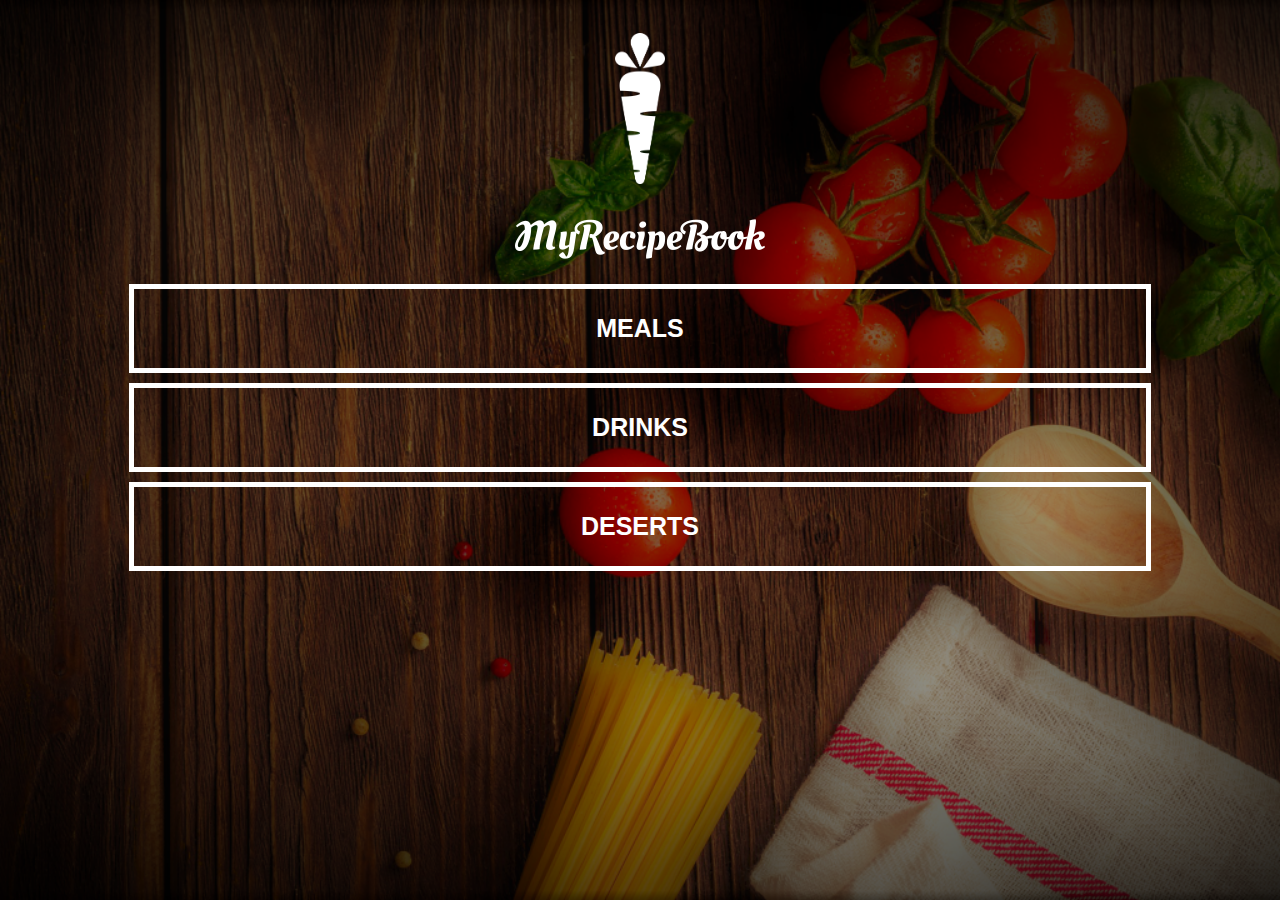
<file: index.html>
<!DOCTYPE html>
<html>
   <head>
       <title>My Reciepe Book</title>
       <link rel="stylesheet" href="style.css">
    </head>
    
    <body class="body-home">
        <div id="home">
            
            <img src="images/logo-img.png" id="home-logo-img">
            <img src="images/logo-text.png" id="home-logo-text">
            
            <div class="home-menu">
                
                <a href="meals.html" class="home-menu-item">
                   <p>Meals</p>
                    
                </a> <a href="drinks.html" class="home-menu-item">
                   <p>Drinks</p>
                
                </a> <a href="deserts.html" class="home-menu-item">
                   <p>Deserts</p>
                </a>
            
            </div>
        </div>
    
    </body>
</html>
</file>
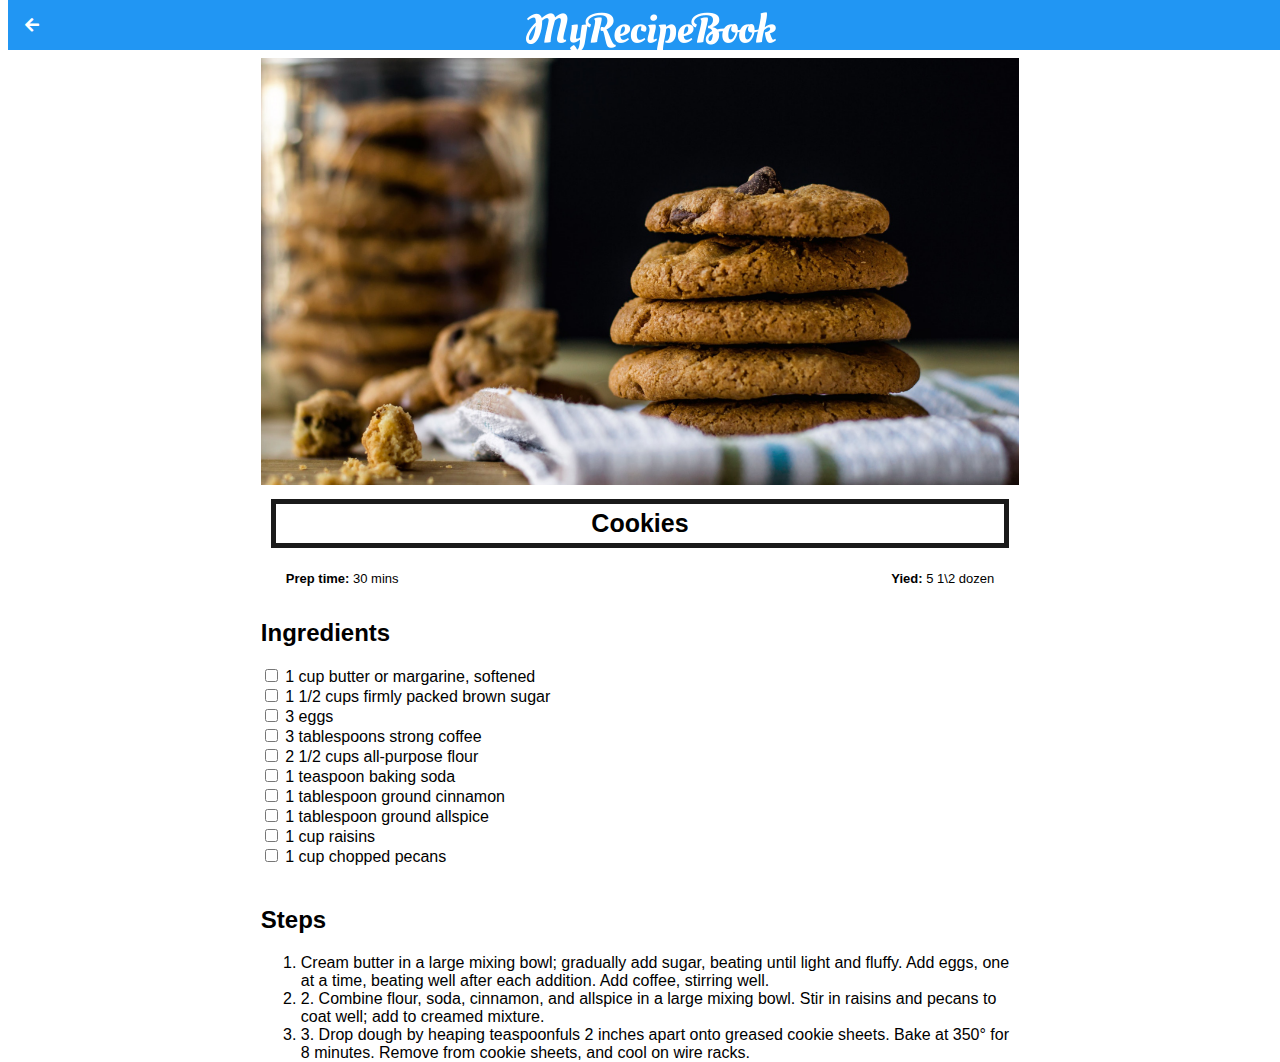
<file: cookies.html>
<!DOCTYPE html>
<html>
   <head>
       <title>My Reciepe Book |cookies</title>
       <link rel="stylesheet" href="style.css">
       <link rel="stylesheet" href="FontAwesome/css/all.css">
    </head>
    
    <body class="body-recipes">
        
        <div class="header">
          <a href="index.html">
              <i class="fas fa-arrow-left"></i>
            </a>
            
            <img src="images/logo-text.png"> 
        </div>
        <div id="recipe">
            
            <div class="recipe-details">
                <img src="images/cookies.png">
                
                <h1>Cookies</h1>
                
                <div class="recipe-details-info">
                    <p><b>Prep time: </b> 30 mins</p>
                    <p style="float:right"><b>Yied: </b>5 1\2 dozen</p>
                </div>
                
                <div class="recipe-details-ingredients">
                     <h2>Ingredients</h2>
                    
                    <input id="check-01" type="checkbox">
                    <label for="check-o1">1 cup butter or margarine, softened </label>
                    <br>
                    <input id="check-02" type="checkbox">
                    <label for="check-02">1 1/2 cups firmly packed brown sugar</label> 
                    <br>
                    <input id="check-03" type="checkbox">
                    <label for="check-03">3 eggs</label> 
                    <br>
                    <input id="check-04" type="checkbox">
                    <label for="check-04">3 tablespoons strong coffee</label>
                    <br>
                    <input id="check-05" type="checkbox">
                    <label for="check-05">2 1/2 cups all-purpose flour</label>
                    <br>
                    <input id="check-06" type="checkbox">
                    <label for="check-06">1 teaspoon baking soda</label>
                    <br>
                    <input id="check-07" type="checkbox">
                    <label for="check-07">1 tablespoon ground cinnamon</label>
                    <br>
                    <input id="check-08" type="checkbox">
                    <label for="check-08">1 tablespoon ground allspice</label>
                    <br>
                    <input id="check-09" type="checkbox">
                    <label for="check-08">1 cup raisins</label>
                    <br>
                    <input id="check-10" type="checkbox">
                    <label for="check-10">1 cup chopped pecans</label>
                 
                </div>
                
              <div class="recipe-details-steps">
                    <h2>Steps</h2>
                  
                    <ol>
                        <li>	Cream butter in a large mixing bowl; gradually add sugar, beating until light and fluffy. Add eggs, one at a time, beating well after each addition. Add coffee, stirring well.</li>
                        <li>2.	Combine flour, soda, cinnamon, and allspice in a large mixing bowl. Stir in raisins and pecans to coat well; add to creamed mixture.</li>
                        <li>3.	Drop dough by heaping teaspoonfuls 2 inches apart onto greased cookie sheets. Bake at 350° for 8 minutes. Remove from cookie sheets, and cool on wire racks.</li>
                        
                  </ol>
                  
                </div> 
            </div>
            
             
        </div>
    
    </body>
</html>
</file>
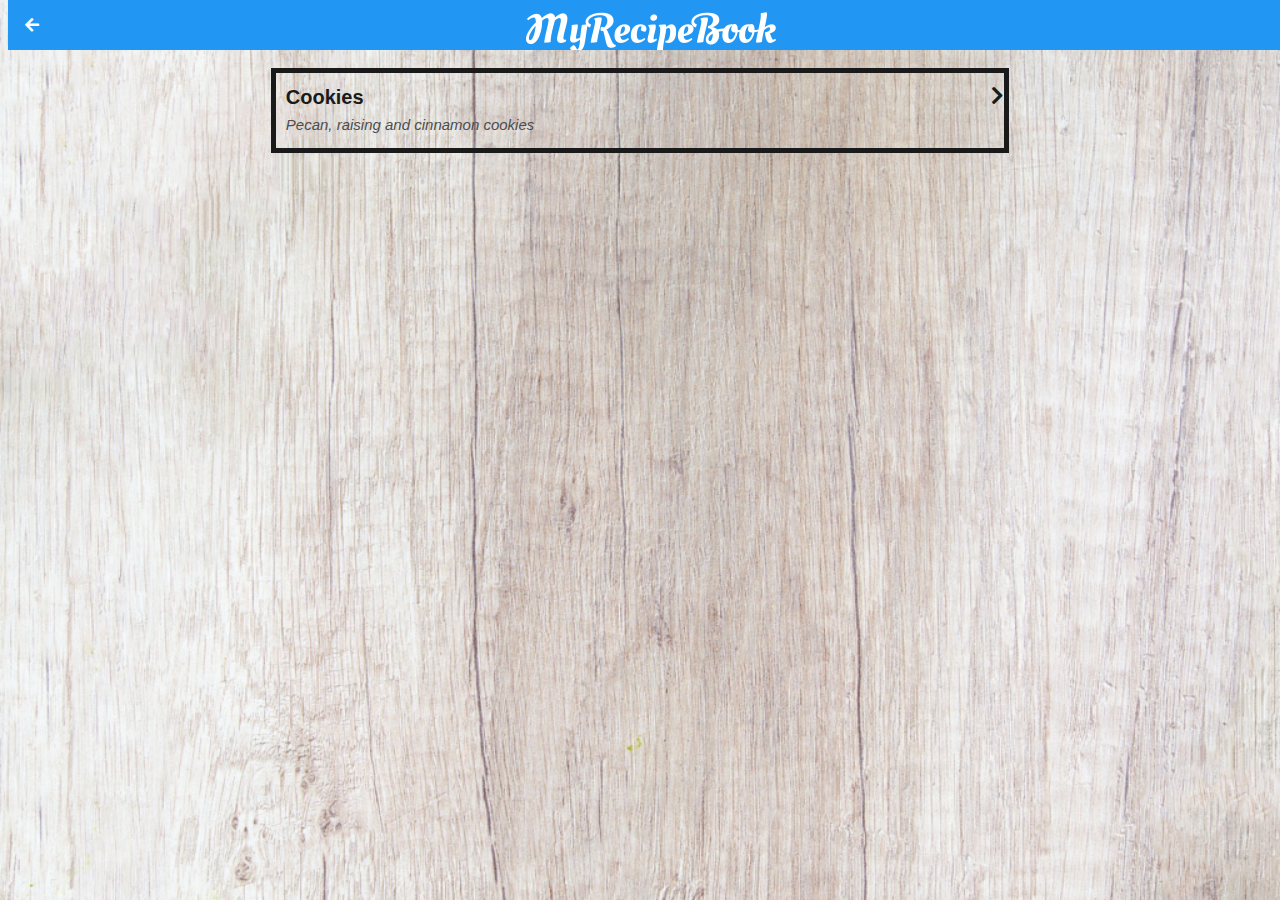
<file: deserts.html>
<!DOCTYPE html>
<html>
   <head>
       <title>My Reciepe Book | Deserts</title>
       <link rel="stylesheet" href="style.css">
       <link rel="stylesheet" href="FontAwesome/css/all.css">
    </head>
    
    <body class="body-meals">
        
        <div class="header">
          <a href="index.html">
              <i class="fas fa-arrow-left"></i>
            </a>
            
            <img src="images/logo-text.png"> 
        </div>
        <div id="meals">
            
            <div class="meals-list">
                <a href="cookies.html">
                  <div class="meals-list-item">
                    <h1>Cookies<i class="fas fa-chevron-right"></i></h1>
                      
                      <p>Pecan, raising and cinnamon cookies</p>
                    </div>
                </a>
            </div>  
        </div>
    
    </body>
</html>
</file>
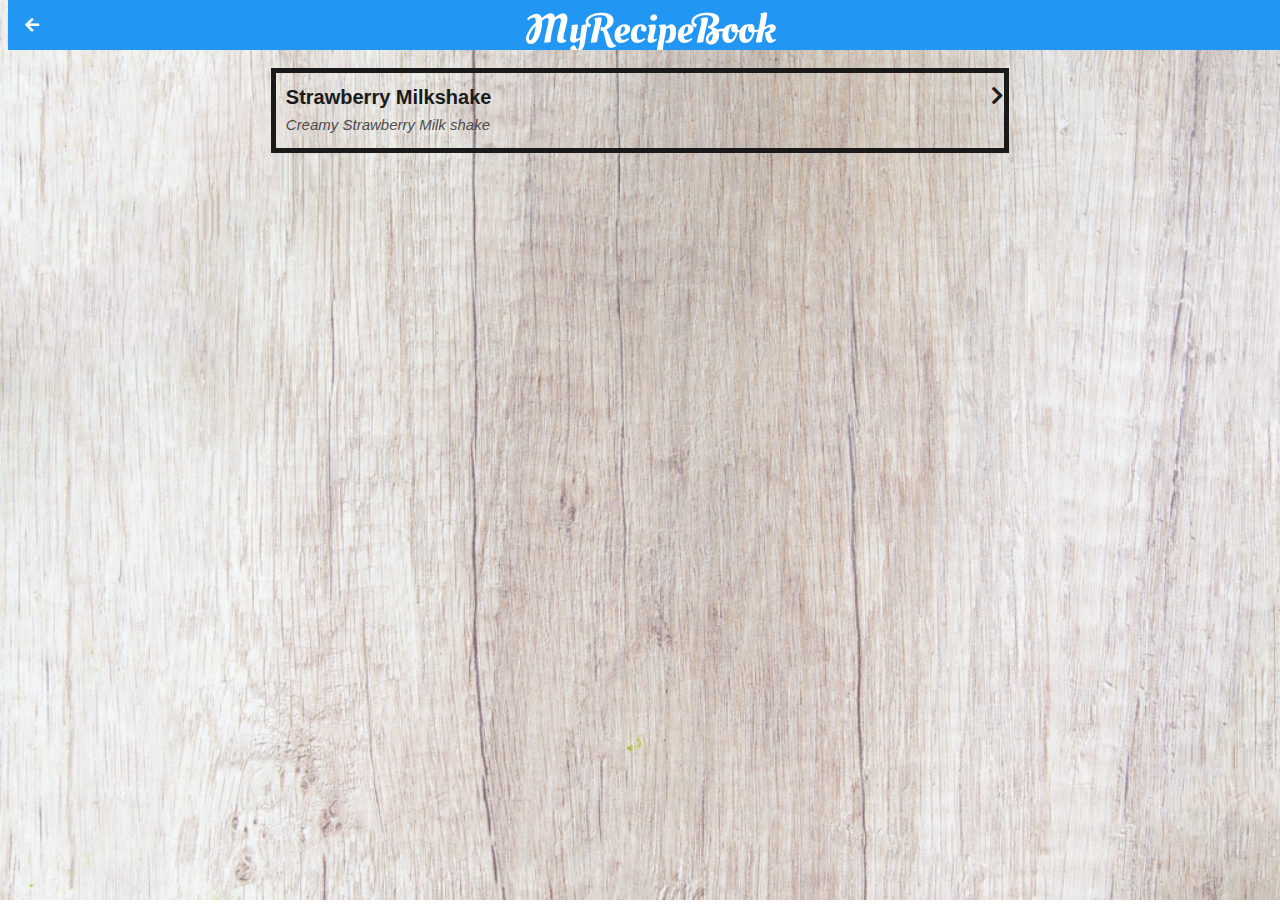
<file: drinks.html>
<!DOCTYPE html>
<html>
   <head>
       <title>My Reciepe Book | Drinks</title>
       <link rel="stylesheet" href="style.css">
       <link rel="stylesheet" href="FontAwesome/css/all.css">
    </head>
    
    <body class="body-meals">
        
        <div class="header">
          <a href="index.html">
              <i class="fas fa-arrow-left"></i>
            </a>
            
            <img src="images/logo-text.png"> 
        </div>
        <div id="meals">
            
            <div class="meals-list">
                <a href="milkshake.html">
                  <div class="meals-list-item">
                    <h1>Strawberry Milkshake<i class="fas fa-chevron-right"></i></h1>
                      
                      <p>Creamy Strawberry Milk shake</p>
                    </div>
                </a>
            </div>  
        </div>
    
    </body>
</html>
</file>
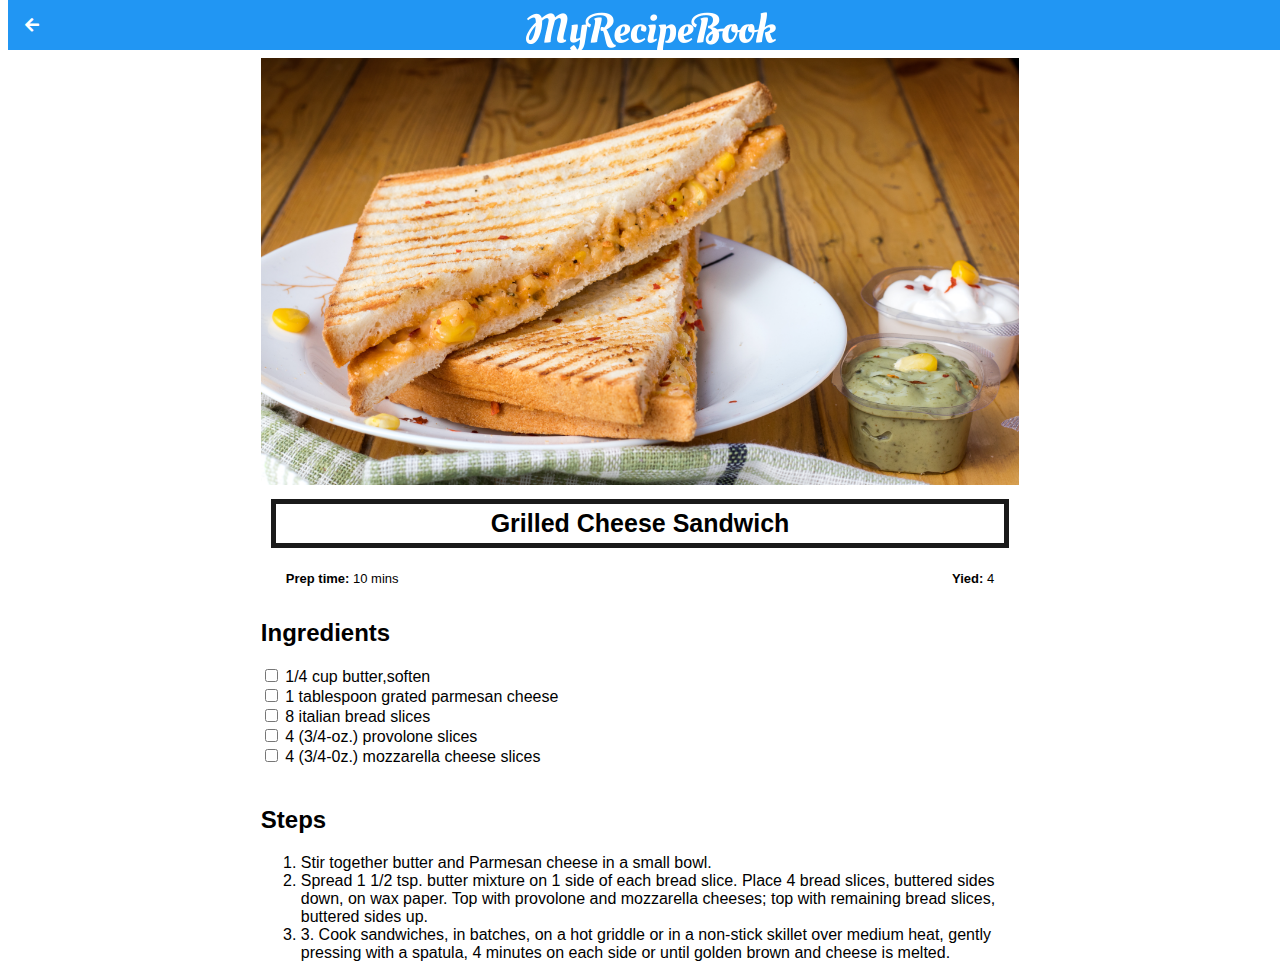
<file: grilled-cheese.html>
<!DOCTYPE html>
<html>
   <head>
       <title>My Reciepe Book |Grilled Sandwich</title>
       <link rel="stylesheet" href="style.css">
       <link rel="stylesheet" href="FontAwesome/css/all.css">
    </head>
    
    <body class="body-recipes">
        
        <div class="header">
          <a href="index.html">
              <i class="fas fa-arrow-left"></i>
            </a>
            
            <img src="images/logo-text.png"> 
        </div>
        <div id="recipe">
            
            <div class="recipe-details">
                <img src="images/grilledCheese.png">
                
                <h1>Grilled Cheese Sandwich</h1>
                
                <div class="recipe-details-info">
                    <p><b>Prep time: </b> 10 mins</p>
                    <p style="float:right"><b>Yied: </b>4</p>
                </div>
                
                <div class="recipe-details-ingredients">
                     <h2>Ingredients</h2>
                    
                    <input id="check-01" type="checkbox">
                    <label for="check-o1">1/4 cup butter,soften </label>
                    <br>
                    <input id="check-02" type="checkbox">
                    <label for="check-02">1 tablespoon grated parmesan cheese</label> 
                    <br>
                    <input id="check-03" type="checkbox">
                    <label for="check-03">8 italian bread slices </label> 
                    <br>
                    <input id="check-04" type="checkbox">
                    <label for="check-04">4 (3/4-oz.) provolone slices</label>
                    <br>
                     <input id="check-05" type="checkbox">
                    <label for="check-05">4 (3/4-0z.) mozzarella cheese slices</label>
                </div>
                
              <div class="recipe-details-steps">
                    <h2>Steps</h2>
                  
                    <ol>
                       <li>Stir together butter and Parmesan cheese in a small bowl.</li>
                        <li>	Spread 1 1/2 tsp. butter mixture on 1 side of each bread slice. Place 4 bread slices, buttered sides down, on wax paper. Top with provolone and mozzarella cheeses; top with remaining bread slices, buttered sides up.</li>
                        <li>3.	Cook sandwiches, in batches, on a hot griddle or in a non-stick skillet over medium heat, gently pressing with a spatula, 4 minutes on each side or until golden brown and cheese is melted.</li>
                        
                  </ol>
                  
                </div> 
            </div>
            
             
        </div>
    
    </body>
</html>
</file>
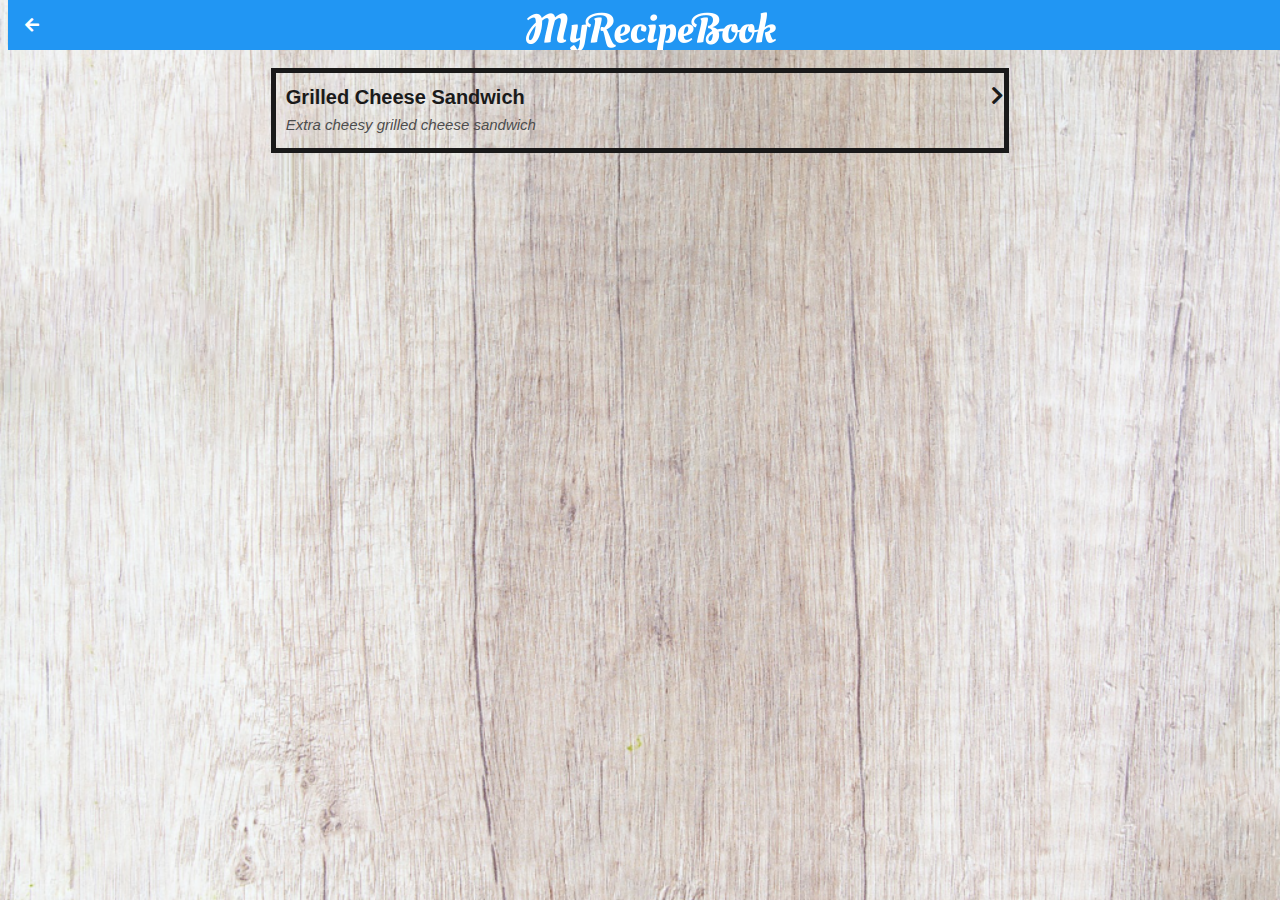
<file: meals.html>
<!DOCTYPE html>
<html>
   <head>
       <title>My Reciepe Book | Meals</title>
       <link rel="stylesheet" href="style.css">
       <link rel="stylesheet" href="FontAwesome/css/all.css">
    </head>
    
    <body class="body-meals">
        
        <div class="header">
          <a href="index.html">
              <i class="fas fa-arrow-left"></i>
            </a>
            
            <img src="images/logo-text.png"> 
        </div>
        <div id="meals">
            
            <div class="meals-list">
                <a href="grilled-cheese.html">
                  <div class="meals-list-item">
                    <h1>Grilled Cheese Sandwich<i class="fas fa-chevron-right"></i></h1>
                      
                      <p>Extra cheesy grilled cheese sandwich</p>
                    </div>
                </a>
            </div>  
        </div>
    
    </body>
</html>
</file>
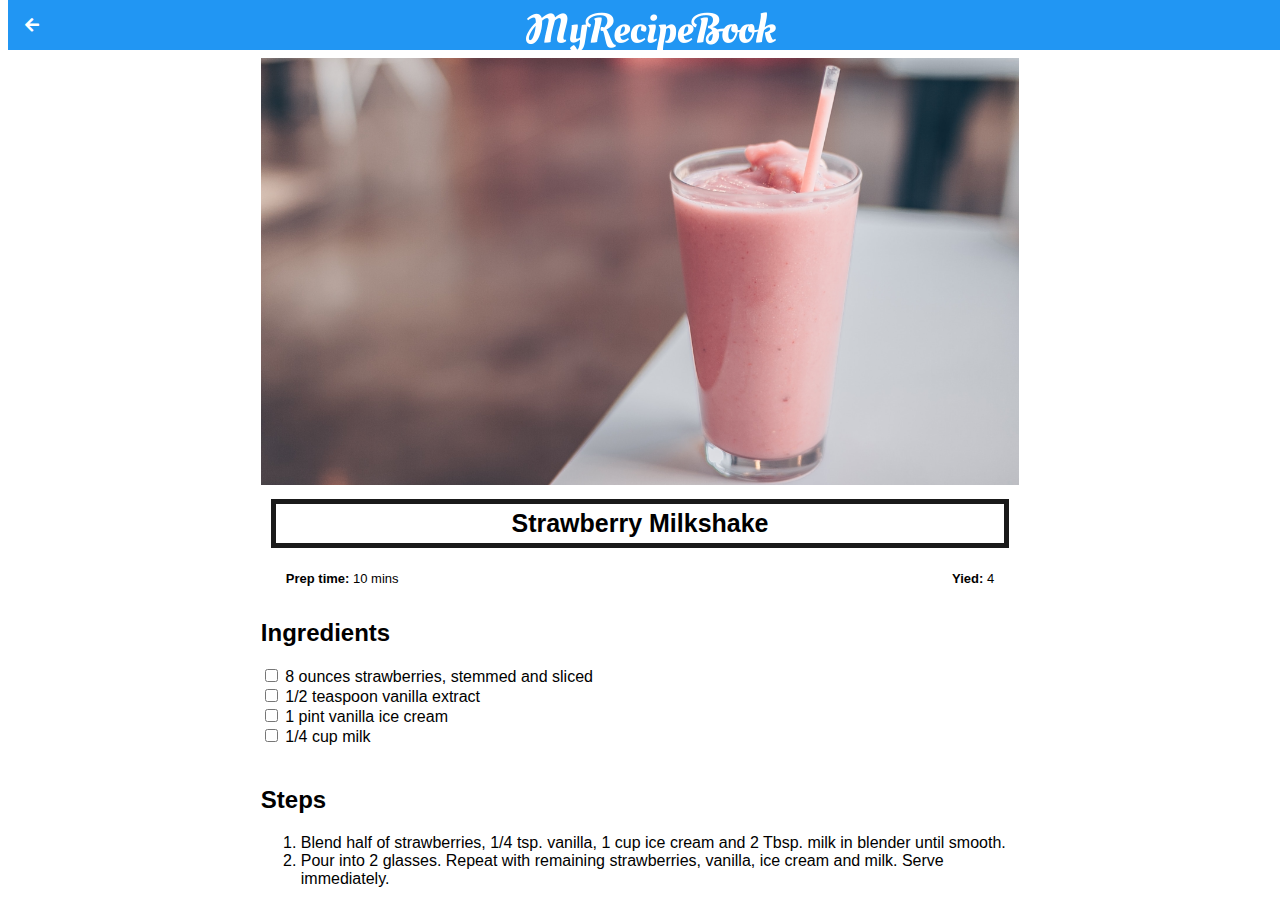
<file: milkshake.html>
<!DOCTYPE html>
<html>
   <head>
       <title>My Reciepe Book |Strawberrymilkshake</title>
       <link rel="stylesheet" href="style.css">
       <link rel="stylesheet" href="FontAwesome/css/all.css">
    </head>
    
    <body class="body-recipes">
        
        <div class="header">
          <a href="index.html">
              <i class="fas fa-arrow-left"></i>
            </a>
            
            <img src="images/logo-text.png"> 
        </div>
        <div id="recipe">
            
            <div class="recipe-details">
                <img src="images/strawberryMilkshake.png">
                
                <h1>Strawberry Milkshake</h1>
                
                <div class="recipe-details-info">
                    <p><b>Prep time: </b> 10 mins</p>
                    <p style="float:right"><b>Yied: </b>4</p>
                </div>
                
                <div class="recipe-details-ingredients">
                     <h2>Ingredients</h2>
                    
                    <input id="check-01" type="checkbox">
                    <label for="check-o1">8 ounces strawberries, stemmed and sliced </label>
                    <br>
                    <input id="check-02" type="checkbox">
                    <label for="check-02">1/2 teaspoon vanilla extract</label> 
                    <br>
                    <input id="check-03" type="checkbox">
                    <label for="check-03">1 pint vanilla ice cream</label> 
                    <br>
                    <input id="check-04" type="checkbox">
                    <label for="check-04">1/4 cup milk</label>
                 
                </div>
                
              <div class="recipe-details-steps">
                    <h2>Steps</h2>
                  
                    <ol>
                        
                        <li>	Blend half of strawberries, 1/4 tsp. vanilla, 1 cup ice cream and 2 Tbsp. milk in blender until smooth.</li>
                        <li>	Pour into 2 glasses. Repeat with remaining strawberries, vanilla, ice cream and milk. Serve immediately.</li>
                        
                  </ol>
                  
                </div> 
            </div>
            
             
        </div>
    
    </body>
</html>
</file>
<file: style.css>
html{
    height: 100%
}


body{
    font-family: sans-serif;
    
    margin 0;
    padding: 0;
    
    height: 100%
}

.body-home {
    background-image: url('images/background-01-port.png');
    background-position: center;
    background-attachment: fixed;
    background-repeat: no-repeat;
    background-size: cover;
}

.body-meals {
    background-image: url('images/background-02-port.png');
    background-position: center;
    background-attachment: fixed;
    background-repeat: no-repeat;
    background-size: cover;
}

/*==================== HEADER PAGE ===========*/  
.header {
    background-color: #2196f3;
    width: 100%;
    height: 50px;
    top: 0;
    
    position: fixed;
    overflow: hidden;
    
    text-align: center;
}

.header i {
    float: left;
    padding: 17px 0px 0px 17px;
    color: #ffffff;
    
}

.header img{
    width: 150;
    padding-top:  12px;
    padding-right: 25px;
}



/*====================== HOME PAGE =============*/ 

#home-logo-img {
    width: 50px;
    display: block;
    margin: auto;
    padding : 25px 10px 10px 10px;
    
}

#home-logo-text{
    width: auto;
    display: block;
    margin: auto;
    padding: 25px;
}


/*====================== HOME PAGE MENU =============*/ 

.home-menu-item {
    text-decoration: none;
    text-transform: uppercase;
    
    color:white;
    font-size: 25px;
    font-weight: bold;
    text-align: center;
    border: 5px solid white;
    
    display: block;
    margin: auto;
    margin-bottom: 10px;
    width: 80%;
}

/*====================== MEALS PAGE =============*/
#meals {
    padding-top: 50px;
}



/*====================== MEALS PAGE MENU =============*/ 

.meals-list a {
    text-decoration: none;
}
.meals-list-item{
    border: 5px solid #1a1a1a; 
    margin: 10px;
}

.meals-list-item h1{
    font-weight: bold;
    font-size: 20px;
    color: #1a1a1a;
    padding-left: 10px;
        
}
.meals-list-item i {
     float: right;
      color: #1a1a1a;
      padding-left: 10px;
      
    
}
.meals-list-item p {
    font-size: 15px;
    font-style: italic;
    color: #4d4d4d;
    margin-top:  -7px;
    padding-left: 10px;
}

/*=================RECIPE PAGE ===========*/ 

#recipe {
    padding-top: 50px;
}

/*=================RECIPE DETAILS ===========*/ 

.recipe-details img{
    width: 100%;
}

.recipe-details h1{
    font-size: 25px;
    text-align: center;
    border: 5px solid #1a1a1a;
    margin: 10px;
    padding: 5px;
}

.recipe -details h2{
    font-size: 20px;
    text-align: left;
    margin: 0;
    margin-left: 10px;
    
}

.recipe-details-info {
    margin-left: 25px;
    margin-right: 25px;
}

.recipe-details-info p {
    font-size: 13px;
    display: inline-block;
}

.recipe-details-Ingredients label {
    line-height: 25px;
    margin-left: 10px;
}

.recipe-details-steps {
    padding-top: 20px;
}

.recipe-details-steps ol {
    padding: left28px;
}

/*====================== RESPONSIVE LAYOUT =============*/

@media only screen and  (min-width: 600px) {
    #meals {
        width: 80%;
        margin: auto;
    }
    
    #recipe {
        width: 80%;
        margin: auto;
    }
       
}

@media only screen and  (min-width: 1000px) {
    #meals {
        width: 60%;
        margin: auto;
    }
    
    #recipe {
        width: 60%;
        margin: auto;
    }
       
}

@media only screen and  (min-width: 1500px) {
    #meals {
        width: 40%;
        margin: auto;
    }
    
    #recipe {
        width: 40%;
        margin: auto;
    }
       
}
@media only screen and  (min-width: 720px) {
    .body-home {
        background-image: url('images/background-01-land.png');
    }
    
    .body-meals {
        background-image: url('images/background-02-land.png');
    }
         
}
</file>
